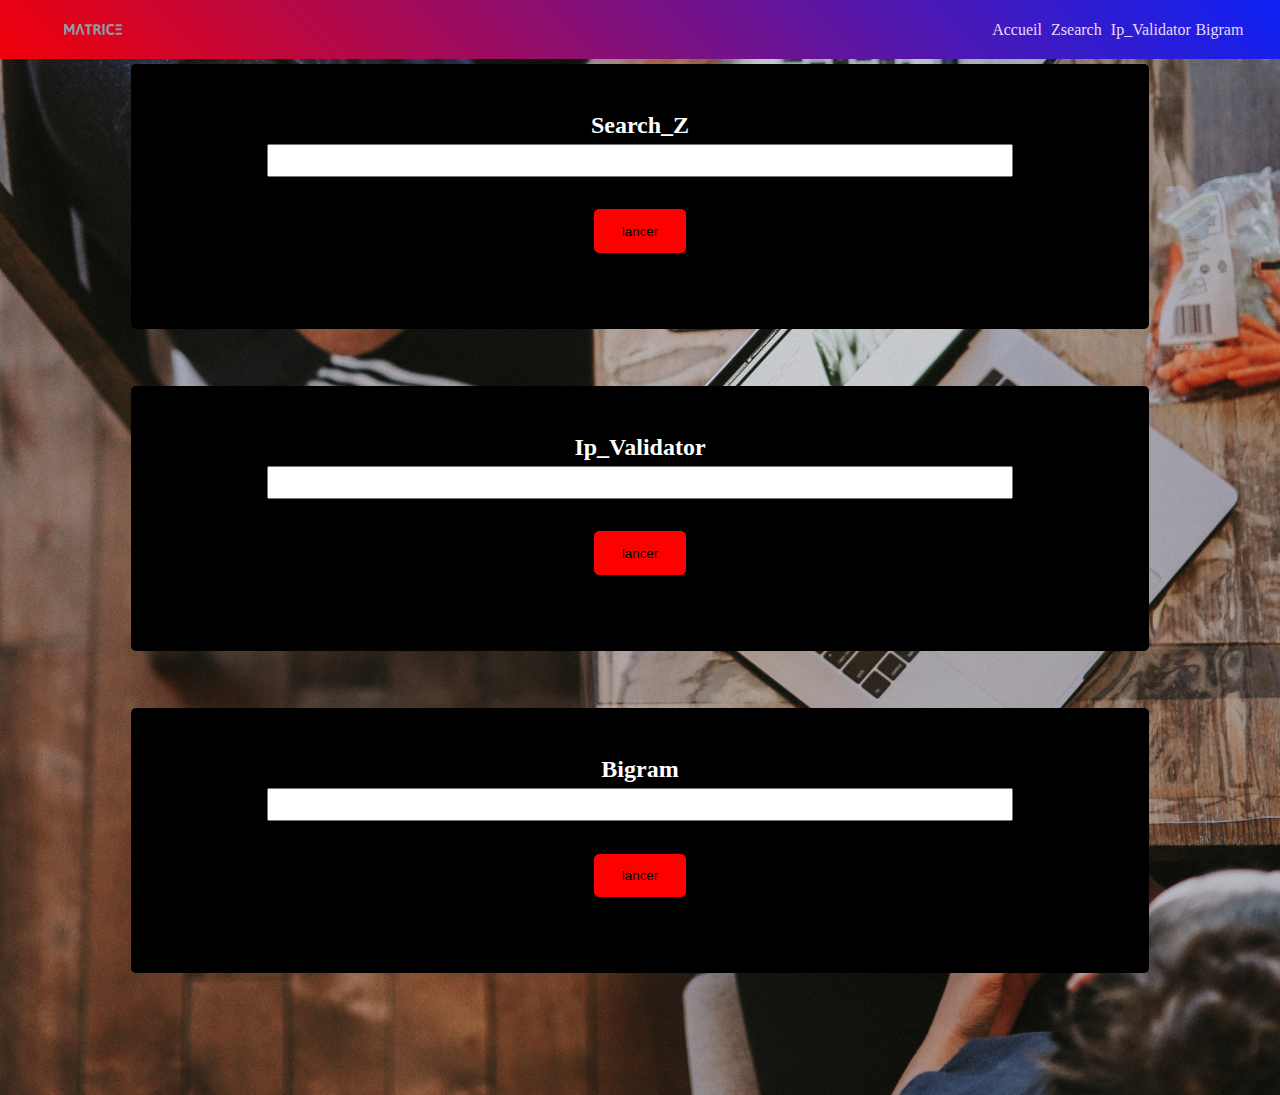
<file: Final_Excercise/index.html>
<!DOCTYPE html>
<html lang="en">
<head>
    <meta charset="UTF-8">
    <meta http-equiv="X-UA-Compatible" content="IE=edge">
    <meta name="viewport" content="width=device-width, initial-scale=1.0">
    <link rel="stylesheet" type="text/css" href="style.css">
    <title>tremblin</title>
</head>
<body>
    <header>
        <div class="navbar">
        <img src = "logo.svg" alt="logo Tremblin"/>
        <nav>
            <ul>
                <li><a href="#">Accueil</a></li>
                <li><a href="#zSearchForm">Zsearch</a></li>
                <li><a href="#ipValidatorForm">Ip_Validator</a></li
                <li><a href="#bigramForm">Bigram</a></li>
            </ul>
        </nav>
    </div>
    </header>
    <main>
        <div class="form-container">
        <form id="zSearchForm">
            <h2>Search_Z</h2>
            <input type="text" name="zSearch" id="zSearchInput">
            <button type="submit" id="zSearchButton">lancer</button>
        </form>
        <form id="ipValidatorForm">
            <h2>Ip_Validator</h2>
            <input type="text" name="ipValidator" id="ipValidatorInput">
            <button type="submit" id="ipValidatorButton">lancer</button>
        </form>
        <form id="bigramForm">
            <h2>Bigram</h2>
            <input type="text" name="bigram" id="bigramInput">
            <button type="submit" id="bigramButton">lancer</button>
        </form>
    </div>
    </main>
    <script src="formActions.js"></script>
</body>
</html>
</file>
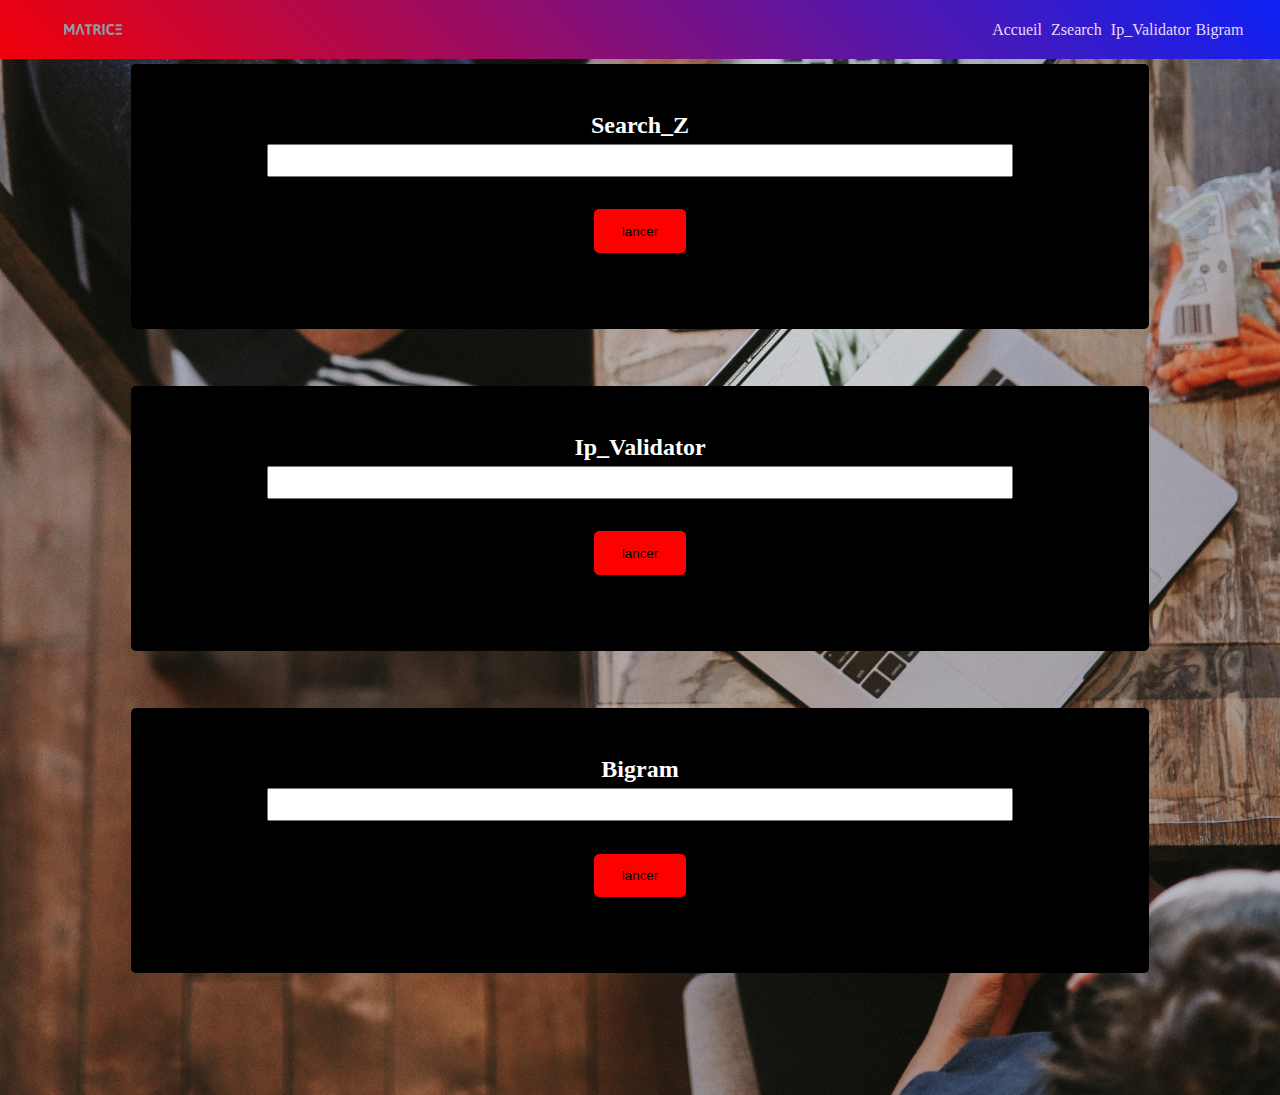
<file: Final_Excercise/tremblin.html>
<!DOCTYPE html>
<html lang="en">
<head>
    <meta charset="UTF-8">
    <meta http-equiv="X-UA-Compatible" content="IE=edge">
    <meta name="viewport" content="width=device-width, initial-scale=1.0">
    <link rel="stylesheet" type="text/css" href="style.css">
    <title>tremblin</title>
</head>
<body>
    <header>
        <div class="navbar">
        <img src = "logo.svg" alt="logo Tremblin"/>
        <nav>
            <ul>
                <li><a href="#">Accueil</a></li>
                <li><a href="#zSearchForm">Zsearch</a></li>
                <li><a href="#ipValidatorForm">Ip_Validator</a></li
                <li><a href="#bigramForm">Bigram</a></li>
            </ul>
        </nav>
    </div>
    </header>
    <main>
        <div class="form-container">
        <form id="zSearchForm">
            <h2>Search_Z</h2>
            <input type="text" name="zSearch" id="zSearchInput">
            <button type="submit" id="zSearchButton">lancer</button>
        </form>
        <form id="ipValidatorForm">
            <h2>Ip_Validator</h2>
            <input type="text" name="ipValidator" id="ipValidatorInput">
            <button type="submit" id="ipValidatorButton">lancer</button>
        </form>
        <form id="bigramForm">
            <h2>Bigram</h2>
            <input type="text" name="bigram" id="bigramInput">
            <button type="submit" id="bigramButton">lancer</button>
        </form>
    </div>
    </main>
    <script src="tremblin.js"></script>
</body>
</html>
</file>
<file: Final_Excercise/style.css>
P {
  align-self: center;
}

main {
  margin: 0 auto;
  width: 100vw;
  background-position: center center;
  background-attachment: fixed;
  background-repeat: no-repeat;
  background-image: url(backgrounPhoto.jpg);
  background-size: cover;
  position: absolute;
  z-index: 0;
}
body {
  width: 100%;
  margin: 0;
}

a {
  text-decoration: none;
  color: #ebd9ff;
}

a:hover {
  color: #970d64;
}

header {
  margin: 0;
  width: 100vw;
  background: linear-gradient(45deg, #f10008, #0d21f5);
  position: fixed;
  top: 0;
  z-index: 10;
}

.form-container {
  padding: 5%;
}

.navbar {
  width: 90%;
  display: flex;
  justify-content: space-between;
  align-items: center;
  margin: 0 auto;
}

ul {
  display: flex;
  align-items: center;
}

nav {
  display: flex;
}

li {
  display: flex;
  margin: 2%;
}

img {
  width: 5%;
}
form {
  display: flex;
  flex-direction: column;
  justify-content: center;
  width: 100%;
  background-color: black;
  margin: 10px;
  padding: 3em;
  border-radius: 5px;
  margin: 0 auto 5% auto;
  max-width: 80%;
}

input {
  width: 80%;
  height: 2em;
  margin: 5px auto;
}
p,
h2 {
  color: white;
  margin: 0 auto;
}

button {
  width: fit-content;
  margin: 3% auto;
  background-color: red;
  border-radius: 5px;
  border: 1px solid red;
  padding: 1em 2em;
}
</file>
